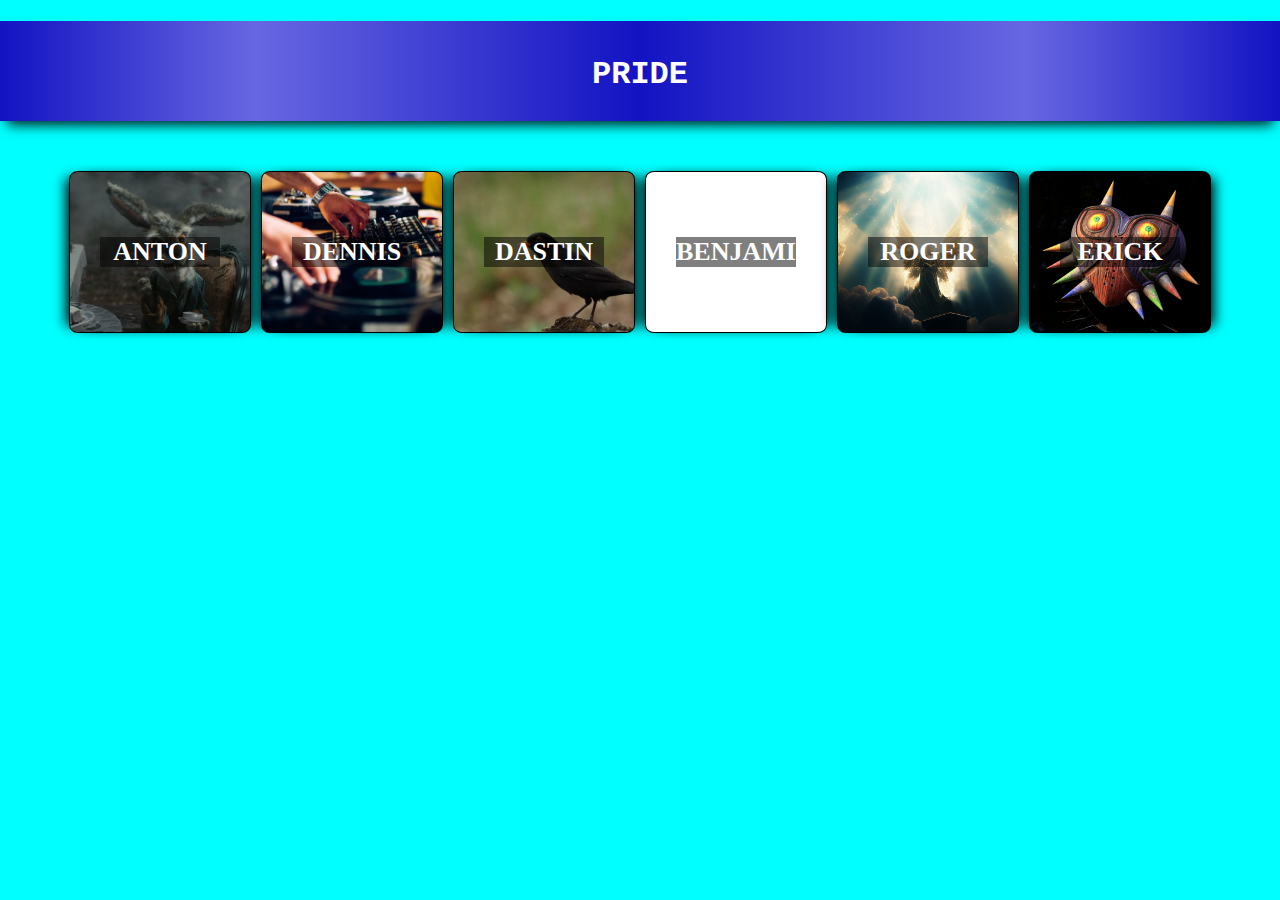
<file: index.html>
<!DOCTYPE html>
<!--[if lt IE 7]>      <html class="no-js lt-ie9 lt-ie8 lt-ie7"> <![endif]-->
<!--[if IE 7]>         <html class="no-js lt-ie9 lt-ie8"> <![endif]-->
<!--[if IE 8]>         <html class="no-js lt-ie9"> <![endif]-->
<!--[if gt IE 8]>      <html class="no-js"> <!--<![endif]-->
<html lang="en">
    <head>
        <meta charset="utf-8">
        <meta http-equiv="X-UA-Compatible" content="IE=edge">
        <title>Pride</title>
        <meta name="description" content="">
        <meta name="viewport" content="width=device-width, initial-scale=1">
        <link rel="stylesheet" href="styles/styles.css">
    </head>
    <body>
        <header>
            <h1>Pride</h1>
        </header>
        <main>
            <ul>
                <li id="anton"><a href="anton.html">Anton</a></li>
                <li id="dennis"><a href="dennis.html">Dennis</a></li>
                <li id="dastin"><a href="dastin.html">Dastin</a></li>
                <li id="benjamin"><a href="benjamin.html">Benjamin</a></li>
                <li id="roger"><a href="roghtml.html">Roger</a></li>
                <li id="erick"><a href="erick.html">Erick</a></li>
            </ul>
        </main>
    </body>
</html>
</file>
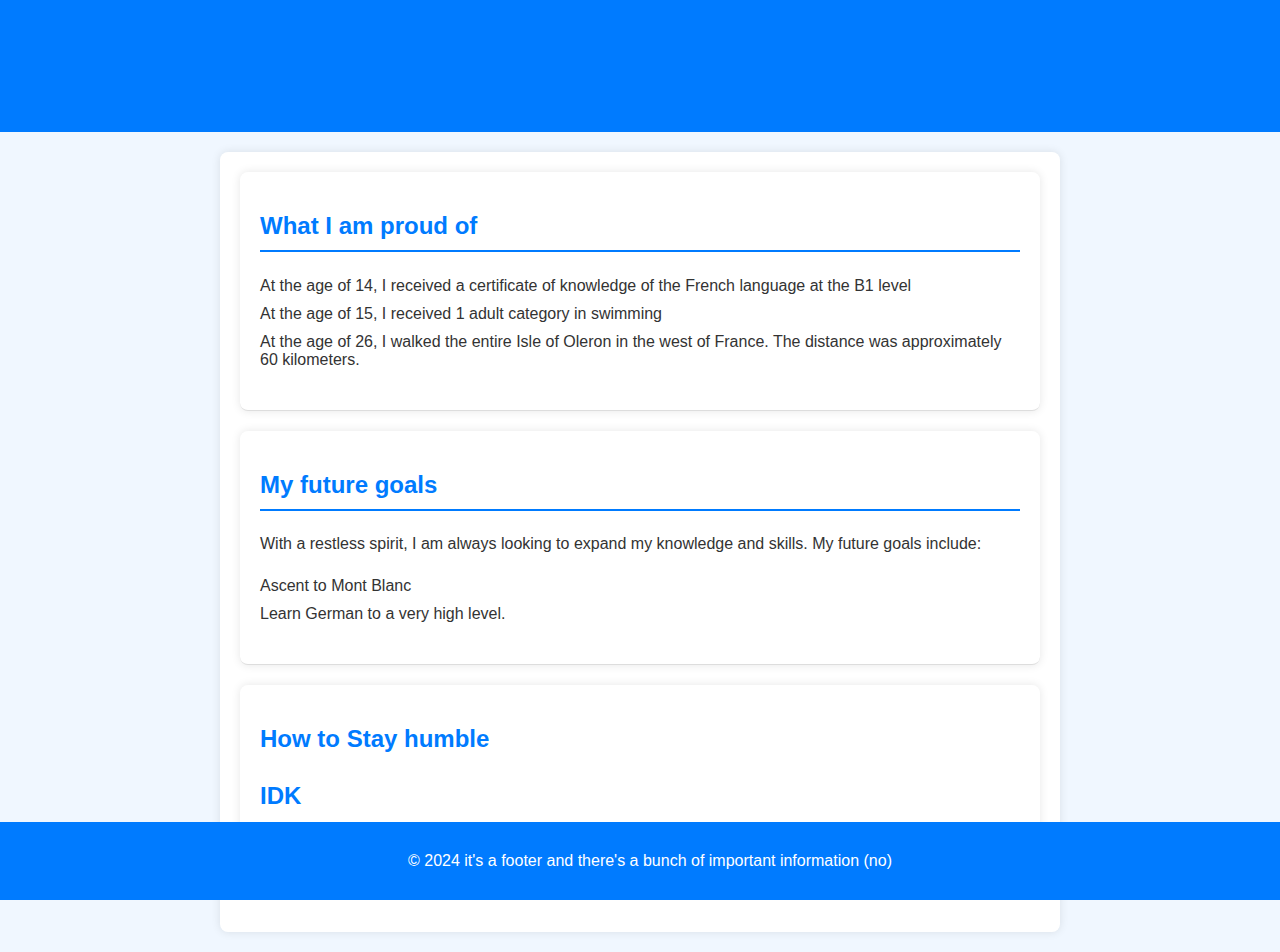
<file: anton.html>
<!DOCTYPE html>
<html lang="en">
<head>
    <meta charset="UTF-8">
    <meta name="viewport" content="width=device-width, initial-scale=1.0">
    <title>What I am proud of</title>
    <style>
        body {
            font-family: Arial, sans-serif;
            margin: 0;
            padding: 0;
            background-color: #f0f7ff; /* Білий-синій відтінок */
            color: #333;
        }

        header {
            background-color: #007bff; /* Синій колір */
            color: #fff;
            padding: 20px;
            text-align: center;
        }

        main {
            max-width: 800px;
            margin: 20px auto;
            padding: 20px;
            background-color: #fff;
            border-radius: 8px;
            box-shadow: 0 0 10px rgba(0, 0, 0, 0.1);
        }

        h1, h2 {
            color: #007bff; /* Синій колір */
            border-bottom: 2px solid #007bff; /* Синя лінія */
            padding-bottom: 10px;
        }

        p {
            line-height: 1.6;
        }

        footer {
            text-align: center;
            padding: 10px;
            background-color: #007bff; /* Синій колір */
            color: #fff;
            position: fixed;
            bottom: 0;
            width: 100%;
        }

        section {
            margin-bottom: 20px;
            padding-bottom: 20px;
            border-bottom: 1px solid #ddd;
            background-color: #fff; /* Білий колір */
            border-radius: 8px;
            box-shadow: 0 0 10px rgba(0, 0, 0, 0.1);
            padding: 20px;
        }

        ul {
            list-style-type: none;
            padding: 0;
        }

        li {
            padding: 5px 0;
        }
    </style>
</head>
<body>

<header>
    <h1>What I am proud of</h1>
</header>

<main>
    <section id="achievements">
        <h2>What I am proud of</h2>
        <ul>
            <li>At the age of 14, I received a certificate of knowledge of the French language at the B1 level</li>
            <li>At the age of 15, I received 1 adult category in swimming</li>
            <li>At the age of 26, I walked the entire Isle of Oleron in the west of France. The distance was approximately 60 kilometers.</li>
        </ul>
    </section>

    <section id="future-goals">
        <h2>My future goals</h2>
        <p>With a restless spirit, I am always looking to expand my knowledge and skills. My future goals include:</p>
        <ul>
            <li>Ascent to Mont Blanc</li>
            <li>Learn German to a very high level.</li>
        </ul>
    </section>

    <section id="How to Stay humble">
        <h2>How to Stay humble
         <ul>
            <li>IDK</li>
        </ul>
    </section>
</main>

<footer>
    <p>© 2024 it's a footer and there's a bunch of important information (no)</p>
</footer>

</body>
</html>
</file>
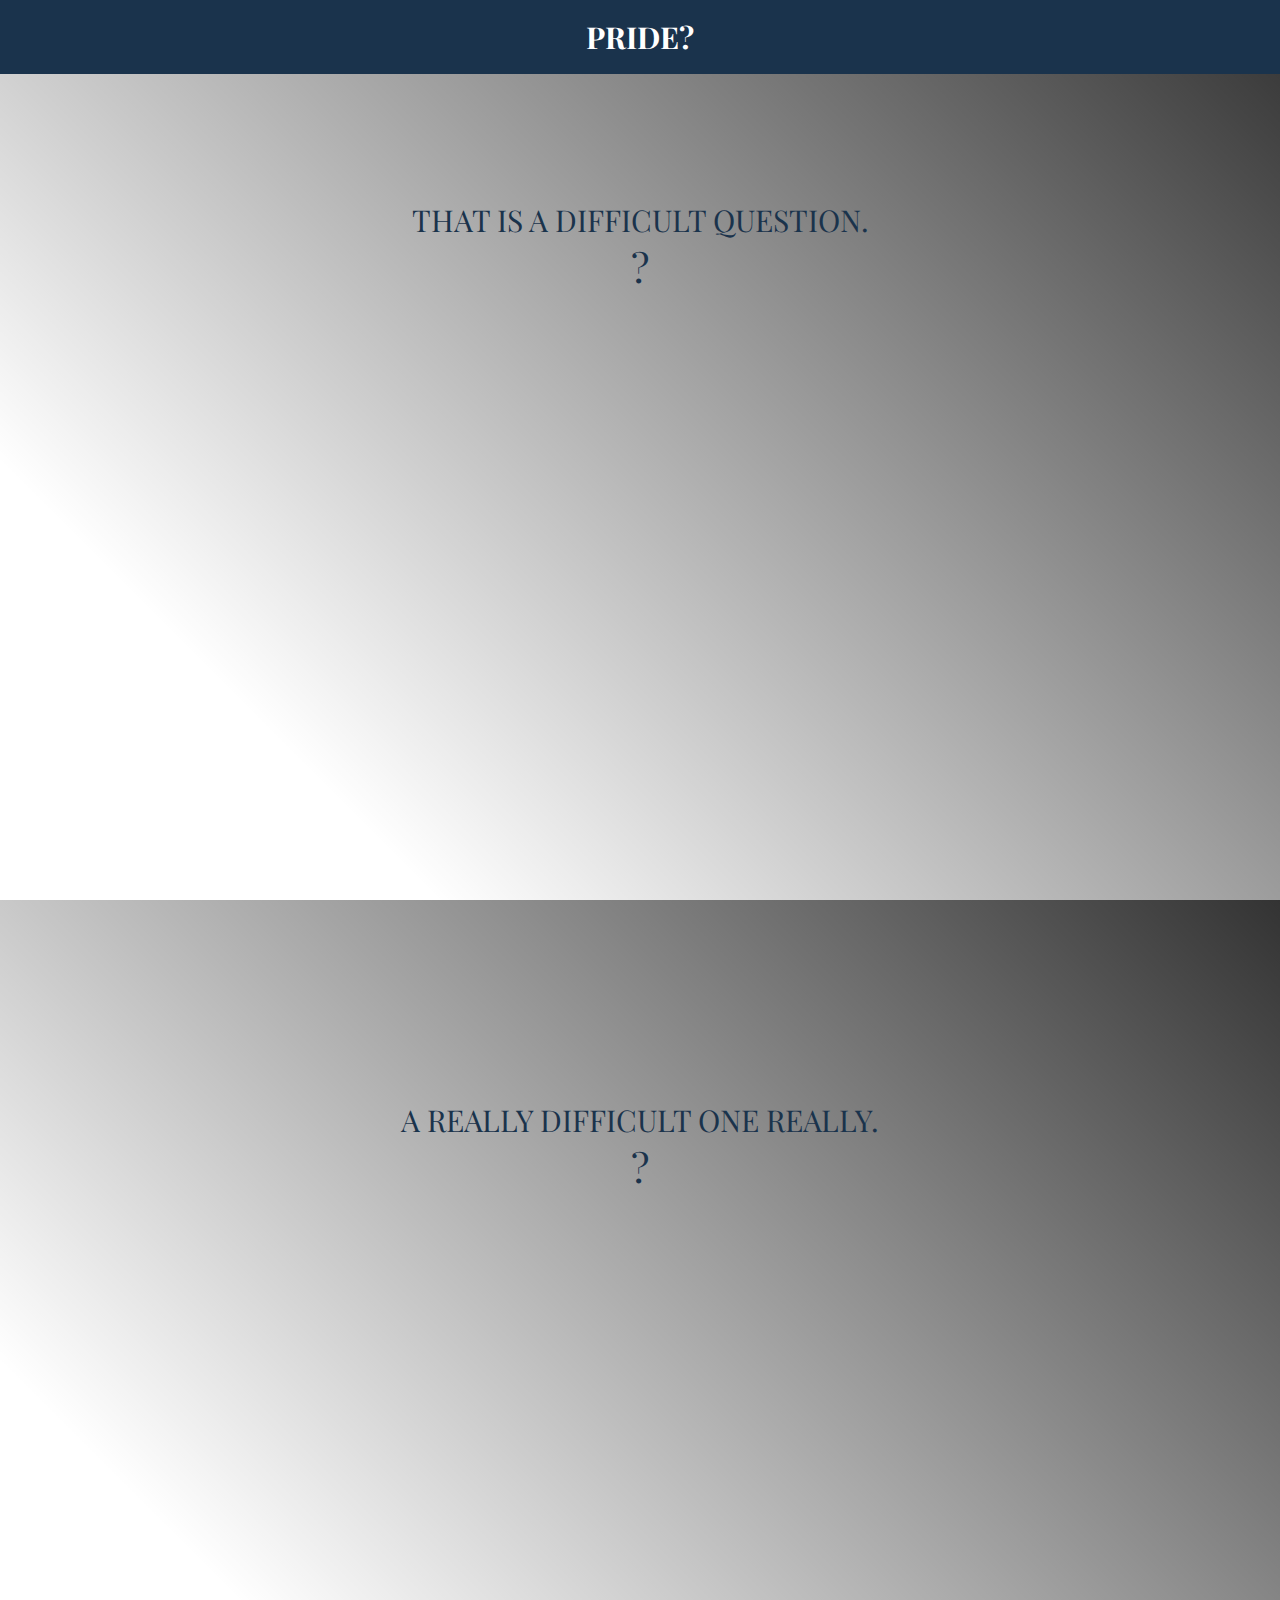
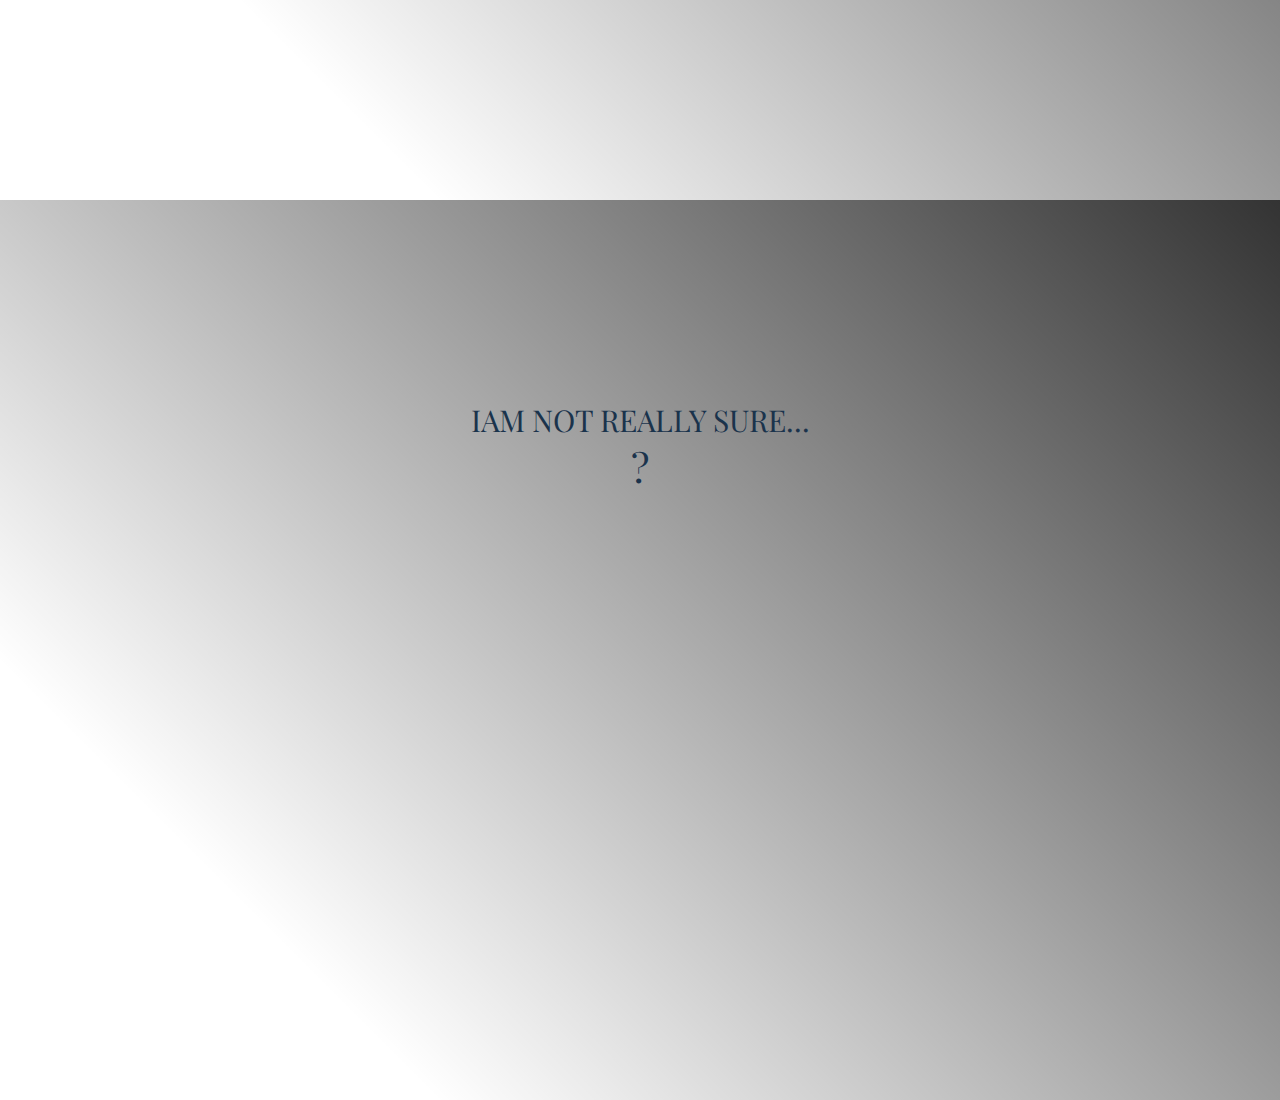
<file: benjamin.html>
<!DOCTYPE html>
<html lang="en">
    <head>
        <meta name="viewport" content="width=device-width, initial-scale= 1.0">
        <meta charset=" UTF-8">
        <link rel="stylesheet" href="/styles/benjamin.css">
        <link rel="preconnect" href="https://fonts.googleapis.com">
        <link rel="preconnect" href="https://fonts.gstatic.com" crossorigin>
        <link rel="stylesheet" href="https://fonts.googleapis.com/css2?family=Barlow:wght@500;700&family=Playfair+Display:wght@500;700;900&display=swap">
        <title>Pride</title>
    </head>
    <body>
        <main>
            <header id="navbar">
                <h1>Pride?</h1>
            </header>
            <section>
                <p class="text">That is a difficult Question.</p>
                <ul>
                    <li><a href="#question">?</a></li>
                </ul>
            </section>
            
            <section id="question">
                <p class="text">A really difficult one Really.</p>
                <ul>
                    <li><a href="#really">?</a></li>
                </ul>            
            </section>
            <section id="really">
                <p class="text">Iam not really sure...</p>
                <ul>
                    <li><a href="#really">?</a></li>
                </ul>            
            </section>
        </main>
    </body>
</html>
</file>
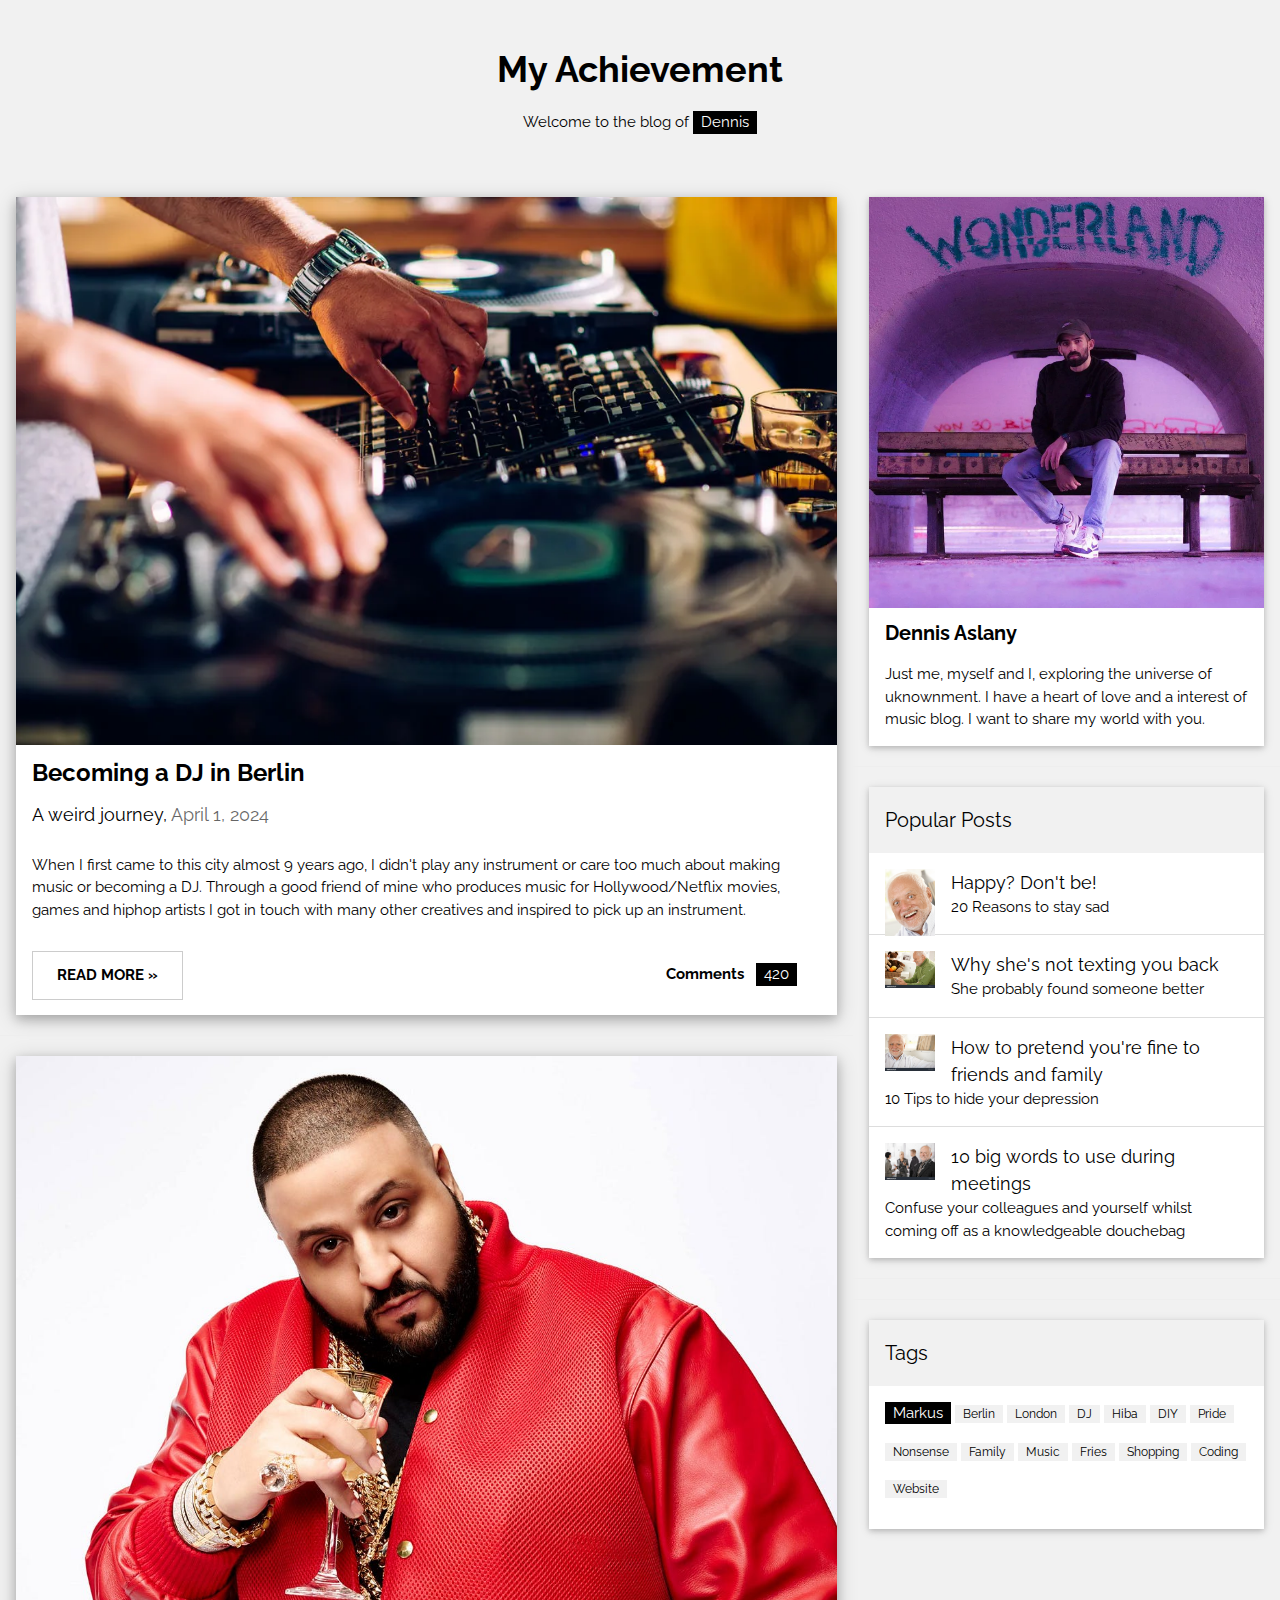
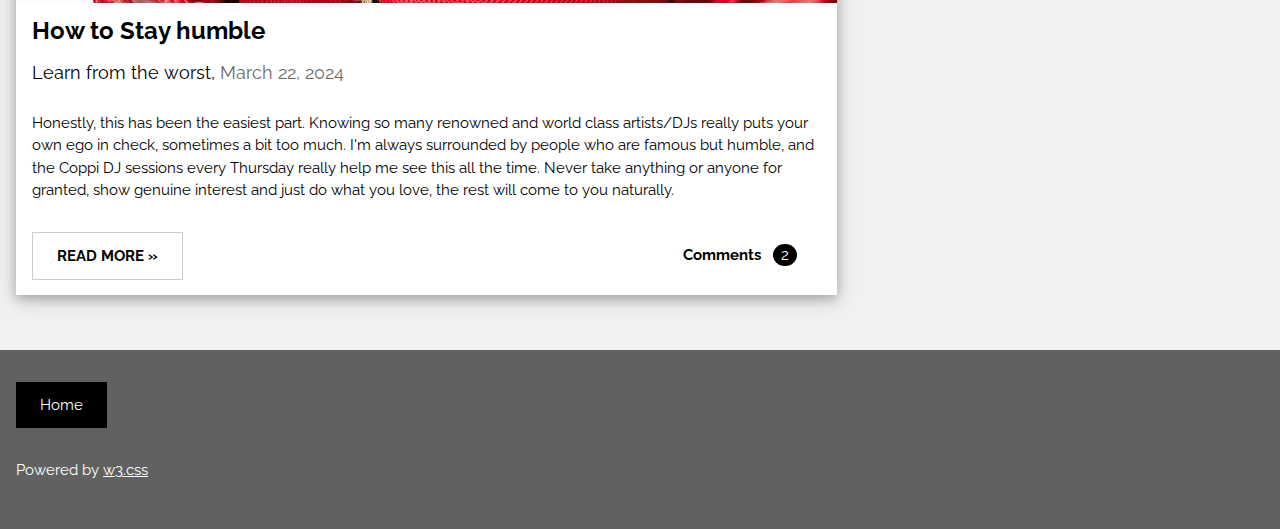
<file: dennis.html>
<!DOCTYPE html>
<html>
<head>
<title>Netflix</title>
<link rel="icon" href="images/Netflix_icon.svg.png">
<meta charset="UTF-8">
<meta name="viewport" content="width=device-width, initial-scale=1">
<link rel="stylesheet" href="https://www.w3schools.com/w3css/4/w3.css">
<link rel="stylesheet" href="https://fonts.googleapis.com/css?family=Raleway">
<style>
body,h1,h2,h3,h4,h5 {font-family: "Raleway", sans-serif}

/* Enlarge "Read More" button on hover */
.w3-button:hover {
  transform: scale(1.1);
}
</style>
</head>
<body class="w3-light-grey">

<!-- w3-content defines a container for fixed size centered content, 
and is wrapped around the whole page content, except for the footer in this example -->
<div class="w3-content" style="max-width:1400px">

<!-- Header -->
<header class="w3-container w3-center w3-padding-32"> 
  <h1><b>My Achievement</b></h1>
  <p>Welcome to the blog of <span class="w3-tag">Dennis</span></p>
</header>

<!-- Grid -->
<div class="w3-row">

<!-- Blog entries -->
<div class="w3-col l8 s12">
  <!-- Blog entry -->
  <div class="w3-card-4 w3-margin w3-white">
    <img src="images/shutterstock_200289062-1.webp" alt="Turntables overhead" style="width:100%">
    <div class="w3-container">
      <h3><b>Becoming a DJ in Berlin</b></h3>
      <h5>A weird journey, <span class="w3-opacity">April 1, 2024</span></h5>
    </div>
    <div class="w3-container">
      <p>When I first came to this city almost 9 years ago, I didn't play any instrument or care too much about making music or becoming a DJ.
         Through a good friend of mine who produces music for Hollywood/Netflix movies, games and hiphop artists I got in touch with many other creatives and inspired to pick up an instrument.</p>
      <div class="w3-row">
        <div class="w3-col m8 s12">
            <p><a href="dennis2.html" class="w3-button w3-padding-large w3-white w3-border" target="_self"><b>READ MORE »</b></a></p>
        </div>
        <div class="w3-col m4 w3-hide-small">
          <p><span class="w3-padding-large w3-right"><b>Comments  </b> <span class="w3-tag">420</span></span></p>
        </div>
      </div>
    </div>
  </div>
  <hr>

  <!-- Blog entry -->
  <div class="w3-card-4 w3-margin w3-white">
  <img src="images/khaled.jpg" alt="DJ Khaled" style="width:100%">
    <div class="w3-container">
      <h3><b>How to Stay humble</b></h3>
      <h5>Learn from the worst, <span class="w3-opacity">March 22, 2024</span></h5>
    </div>

    <div class="w3-container">
      <p>Honestly, this has been the easiest part. Knowing so many renowned and world class artists/DJs really puts your own ego in check, sometimes a bit too much.
         I'm always surrounded by people who are famous but humble, and the Coppi DJ sessions every Thursday really help me see this all the time. Never take anything or anyone for granted, show genuine interest and just do what you love, the rest will come to you naturally.</p>
      <div class="w3-row">
        <div class="w3-col m8 s12">
          <p><a href="dennis3.html" class="w3-button w3-padding-large w3-white w3-border" target="_self"><b>READ MORE »</b></a></p>
        </div>
        <div class="w3-col m4 w3-hide-small">
          <p><span class="w3-padding-large w3-right"><b>Comments  </b> <span class="w3-badge">2</span></span></p>
        </div>
      </div>
    </div>
  </div>
<!-- END BLOG ENTRIES -->
</div>

<!-- Introduction menu -->
<div class="w3-col l4">
  <!-- About Card -->
  <div class="w3-card w3-margin w3-margin-top">
  <img src="images/Denniscropped.webp" style="width:100%">
    <div class="w3-container w3-white">
      <h4><b>Dennis Aslany</b></h4>
      <p>Just me, myself and I, exploring the universe of uknownment. I have a heart of love and a interest of music blog. I want to share my world with you.</p>
    </div>
  </div><hr>
  
  <!-- Posts -->
  <div class="w3-card w3-margin">
    <div class="w3-container w3-padding">
        <h4>Popular Posts</h4>
    </div>
    <ul id="post-list" class="w3-ul w3-hoverable w3-white">
        <li class="w3-padding-16">
            <img src="images/Imfine.jpg" alt="Image" class="w3-left w3-margin-right" style="width:50px">
            <span class="w3-large">How to pretend you're fine to friends and family</span><br>
            <span>10 Tips to hide your depression</span>
        </li>
        <li class="w3-padding-16">
            <img src="images/harold-book.jpg" alt="Image" class="w3-left w3-margin-right" style="width:50px">
            <span class="w3-large">Why she's not texting you back</span><br>
            <span>She probably found someone better</span>
        </li> 
        <li class="w3-padding-16">
            <img src="images/business-harold.jpg" alt="Image" class="w3-left w3-margin-right" style="width:50px">
            <span class="w3-large">10 big words to use during meetings</span><br>
            <span>Confuse your colleagues and yourself whilst coming off as a knowledgeable douchebag</span>
        </li>   
        <li class="w3-padding-16 w3-hide-medium w3-hide-small">
            <img src="images/Meet-Harold - Imgur.jpg" alt="Image" class="w3-left w3-margin-right" style="width:50px">
            <span class="w3-large">Happy? Don't be!</span><br>
            <span>20 Reasons to stay sad</span>
        </li>  
    </ul>
</div>
<hr>

<script>
    // Get the post list element
    const postList = document.getElementById('post-list');
    
    // Get the list items
    const listItems = Array.from(postList.getElementsByTagName('li'));
    
    // Randomly shuffle the list items
    listItems.sort(() => Math.random() - 0.5);
    
    // Clear the existing list
    postList.innerHTML = '';
    
    // Append the shuffled list items back to the post list
    listItems.forEach(item => {
        postList.appendChild(item);
    });
</script>
  <hr> 
 
  <!-- Labels / tags -->
  <div class="w3-card w3-margin">
    <div class="w3-container w3-padding">
      <h4>Tags</h4>
    </div>
    <div class="w3-container w3-white">
    <p><span class="w3-tag w3-black w3-margin-bottom">Markus</span> <span class="w3-tag w3-light-grey w3-small w3-margin-bottom">Berlin</span> <span class="w3-tag w3-light-grey w3-small w3-margin-bottom">London</span>
      <span class="w3-tag w3-light-grey w3-small w3-margin-bottom">DJ</span> <span class="w3-tag w3-light-grey w3-small w3-margin-bottom">Hiba</span> <span class="w3-tag w3-light-grey w3-small w3-margin-bottom">DIY</span>
      <span class="w3-tag w3-light-grey w3-small w3-margin-bottom">Pride</span> <span class="w3-tag w3-light-grey w3-small w3-margin-bottom">Nonsense</span> <span class="w3-tag w3-light-grey w3-small w3-margin-bottom">Family</span>
      <span class="w3-tag w3-light-grey w3-small w3-margin-bottom">Music</span> <span class="w3-tag w3-light-grey w3-small w3-margin-bottom">Fries</span> <span class="w3-tag w3-light-grey w3-small w3-margin-bottom">Shopping</span>
      <span class="w3-tag w3-light-grey w3-small w3-margin-bottom">Coding</span> <span class="w3-tag w3-light-grey w3-small w3-margin-bottom">Website</span>
    </p>
    </div>
  </div>
  
<!-- END Introduction Menu -->
</div>

<!-- END GRID -->
</div><br>

<!-- END w3-content -->
</div>

<!-- Footer -->
<footer class="w3-container w3-dark-grey w3-padding-32 w3-margin-top">
  <a href="index.html" class="w3-button w3-black w3-padding-large w3-margin-bottom" target="_self">Home</a>
  <p>Powered by <a href="https://www.w3schools.com/w3css/default.asp" target="_blank">w3.css</a></p>
</footer>

</body>
</html>
</file>
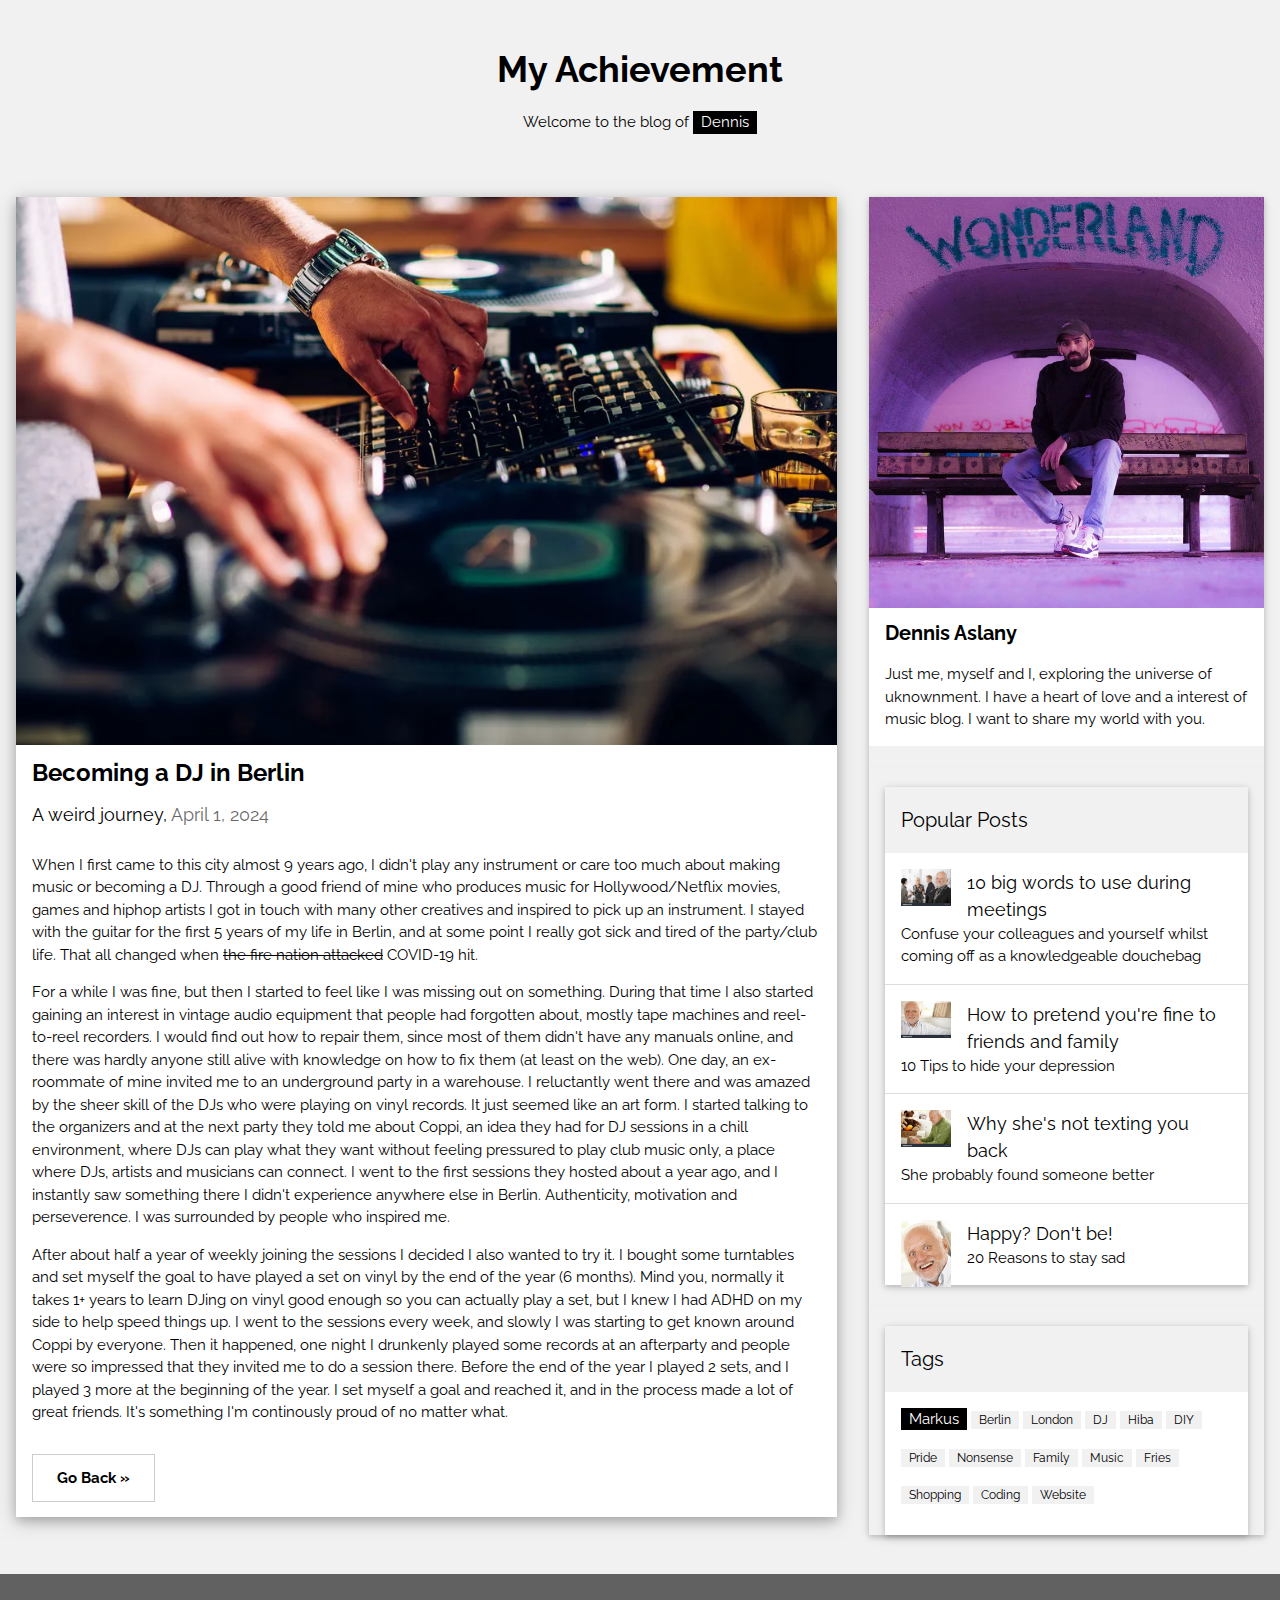
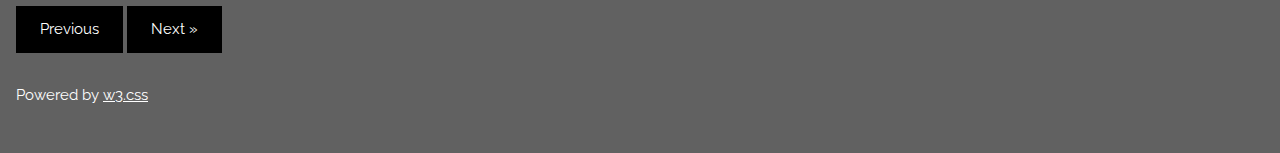
<file: dennis2.html>
<!DOCTYPE html>
<html>
<head>
<title>Netflix</title>
<link rel="icon" href="images/Netflix_icon.svg.png">
<meta charset="UTF-8">
<meta name="viewport" content="width=device-width, initial-scale=1">
<link rel="stylesheet" href="https://www.w3schools.com/w3css/4/w3.css">
<link rel="stylesheet" href="https://fonts.googleapis.com/css?family=Raleway">
<style>
body,h1,h2,h3,h4,h5 {font-family: "Raleway", sans-serif}
</style>
</head>
<body class="w3-light-grey">

<!-- w3-content defines a container for fixed size centered content, 
and is wrapped around the whole page content, except for the footer in this example -->
<div class="w3-content" style="max-width:1400px">

<!-- Header -->
<header class="w3-container w3-center w3-padding-32"> 
  <h1><b>My Achievement</b></h1>
  <p>Welcome to the blog of <span class="w3-tag">Dennis</span></p>
</header>

<!-- Grid -->
<div class="w3-row">

<!-- Blog entries -->
<div class="w3-col l8 s12">
  <!-- Blog entry -->
  <div class="w3-card-4 w3-margin w3-white">
    <img src="images/shutterstock_200289062-1.webp" alt="Turntables overhead" style="width:100%">
    <div class="w3-container">
      <h3><b>Becoming a DJ in Berlin</b></h3>
      <h5>A weird journey, <span class="w3-opacity">April 1, 2024</span></h5>
    </div>
    <div class="w3-container">
      <p>When I first came to this city almost 9 years ago, I didn't play any instrument or care too much about making music or becoming a DJ.
         Through a good friend of mine who produces music for Hollywood/Netflix movies, games and hiphop artists I got in touch with many other creatives and inspired to pick up an instrument. 
        I stayed with the guitar for the first 5 years of my life in Berlin, and at some point I really got sick and tired of the party/club life. That all changed when <del> the fire nation attacked</del> COVID-19 hit.
     </p><p>For a while I was fine, but then I started to feel like I was missing out on something. During that time I also started gaining an interest in vintage audio equipment that people had forgotten about, mostly tape machines and reel-to-reel recorders.
     I would find out how to repair them, since most of them didn't have any manuals online, and there was hardly anyone still alive with knowledge on how to fix them (at least on the web). 
    One day, an ex-roommate of mine invited me to an underground party in a warehouse. I reluctantly went there and was amazed by the sheer skill of the DJs who were playing on vinyl records. It just seemed like an art form. 
I started talking to the organizers and at the next party they told me about Coppi, an idea they had for DJ sessions in a chill environment, where DJs can play what they want without feeling pressured to play club music only, a place where DJs, artists and musicians can connect.
I went to the first sessions they hosted about a year ago, and I instantly saw something there I didn't experience anywhere else in Berlin. Authenticity, motivation and perseverence. I was surrounded by people who inspired me. 
</p><p>After about half a year of weekly joining the sessions I decided I also wanted to try it. I bought some turntables and set myself the goal to have played a set on vinyl by the end of the year (6 months).
 Mind you, normally it takes 1+ years to learn DJing on vinyl good enough so you can actually play a set, but I knew I had ADHD on my side to help speed things up.
I went to the sessions every week, and slowly I was starting to get known around Coppi by everyone. Then it happened, one night I drunkenly played some records at an afterparty and people were so impressed that they invited me to do a session there.
Before the end of the year I played 2 sets, and I played 3 more at the beginning of the year. I set myself a goal and reached it, and in the process made a lot of great friends. It's something I'm continously proud of no matter what.    </p>
      <div class="w3-row">
        <div class="w3-col m8 s12">
            <p><a href="dennis.html" class="w3-button w3-padding-large w3-white w3-border" target="_self"><b>Go Back »</b></a></p>
        </div>
      </div>
    </div>
  </div>
  <hr>
<!-- END BLOG ENTRIES -->
</div>

<!-- Introduction menu -->
<div class="w3-col l4">
  <!-- About Card -->
  <div class="w3-card w3-margin w3-margin-top">
  <img src="images/Denniscropped.webp" style="width:100%">
    <div class="w3-container w3-white">
      <h4><b>Dennis Aslany</b></h4>
      <p>Just me, myself and I, exploring the universe of uknownment. I have a heart of love and a interest of music blog. I want to share my world with you.</p>
    </div><hr>
<!-- Posts -->
<div class="w3-card w3-margin">
    <div class="w3-container w3-padding">
        <h4>Popular Posts</h4>
    </div>
    <ul id="post-list" class="w3-ul w3-hoverable w3-white">
        <li class="w3-padding-16">
            <img src="images/Imfine.jpg" alt="Image" class="w3-left w3-margin-right" style="width:50px">
            <span class="w3-large">How to pretend you're fine to friends and family</span><br>
            <span>10 Tips to hide your depression</span>
        </li>
        <li class="w3-padding-16">
            <img src="images/harold-book.jpg" alt="Image" class="w3-left w3-margin-right" style="width:50px">
            <span class="w3-large">Why she's not texting you back</span><br>
            <span>She probably found someone better</span>
        </li> 
        <li class="w3-padding-16">
            <img src="images/business-harold.jpg" alt="Image" class="w3-left w3-margin-right" style="width:50px">
            <span class="w3-large">10 big words to use during meetings</span><br>
            <span>Confuse your colleagues and yourself whilst coming off as a knowledgeable douchebag</span>
        </li>   
        <li class="w3-padding-16 w3-hide-medium w3-hide-small">
            <img src="images/Meet-Harold - Imgur.jpg" alt="Image" class="w3-left w3-margin-right" style="width:50px">
            <span class="w3-large">Happy? Don't be!</span><br>
            <span>20 Reasons to stay sad</span>
        </li>  
    </ul>
</div>
<hr>

<script>
    // Get the post list element
    const postList = document.getElementById('post-list');
    
    // Get the list items
    const listItems = Array.from(postList.getElementsByTagName('li'));
    
    // Randomly shuffle the list items
    listItems.sort(() => Math.random() - 0.5);
    
    // Clear the existing list
    postList.innerHTML = '';
    
    // Append the shuffled list items back to the post list
    listItems.forEach(item => {
        postList.appendChild(item);
    });
</script>
 
  <!-- Labels / tags -->
  <div class="w3-card w3-margin">
    <div class="w3-container w3-padding">
      <h4>Tags</h4>
    </div>
    <div class="w3-container w3-white">
    <p><span class="w3-tag w3-black w3-margin-bottom">Markus</span> <span class="w3-tag w3-light-grey w3-small w3-margin-bottom">Berlin</span> <span class="w3-tag w3-light-grey w3-small w3-margin-bottom">London</span>
      <span class="w3-tag w3-light-grey w3-small w3-margin-bottom">DJ</span> <span class="w3-tag w3-light-grey w3-small w3-margin-bottom">Hiba</span> <span class="w3-tag w3-light-grey w3-small w3-margin-bottom">DIY</span>
      <span class="w3-tag w3-light-grey w3-small w3-margin-bottom">Pride</span> <span class="w3-tag w3-light-grey w3-small w3-margin-bottom">Nonsense</span> <span class="w3-tag w3-light-grey w3-small w3-margin-bottom">Family</span>
      <span class="w3-tag w3-light-grey w3-small w3-margin-bottom">Music</span> <span class="w3-tag w3-light-grey w3-small w3-margin-bottom">Fries</span> <span class="w3-tag w3-light-grey w3-small w3-margin-bottom">Shopping</span>
      <span class="w3-tag w3-light-grey w3-small w3-margin-bottom">Coding</span> <span class="w3-tag w3-light-grey w3-small w3-margin-bottom">Website</span>
    </p>
    </div>
  </div>
  
<!-- END Introduction Menu -->
</div>

<!-- END GRID -->
</div><br>

<!-- END w3-content -->
</div>

<!-- Footer -->
<footer class="w3-container w3-dark-grey w3-padding-32 w3-margin-top">
  <a href="dennis.html" class="w3-button w3-black w3-padding-large w3-margin-bottom" target="_self">Previous</a>
  <a href="dennis3.html" class="w3-button w3-black w3-padding-large w3-margin-bottom">Next »</a>
  <p>Powered by <a href="https://www.w3schools.com/w3css/default.asp" target="_blank">w3.css</a></p>
</footer>

</body>
</html>
</file>
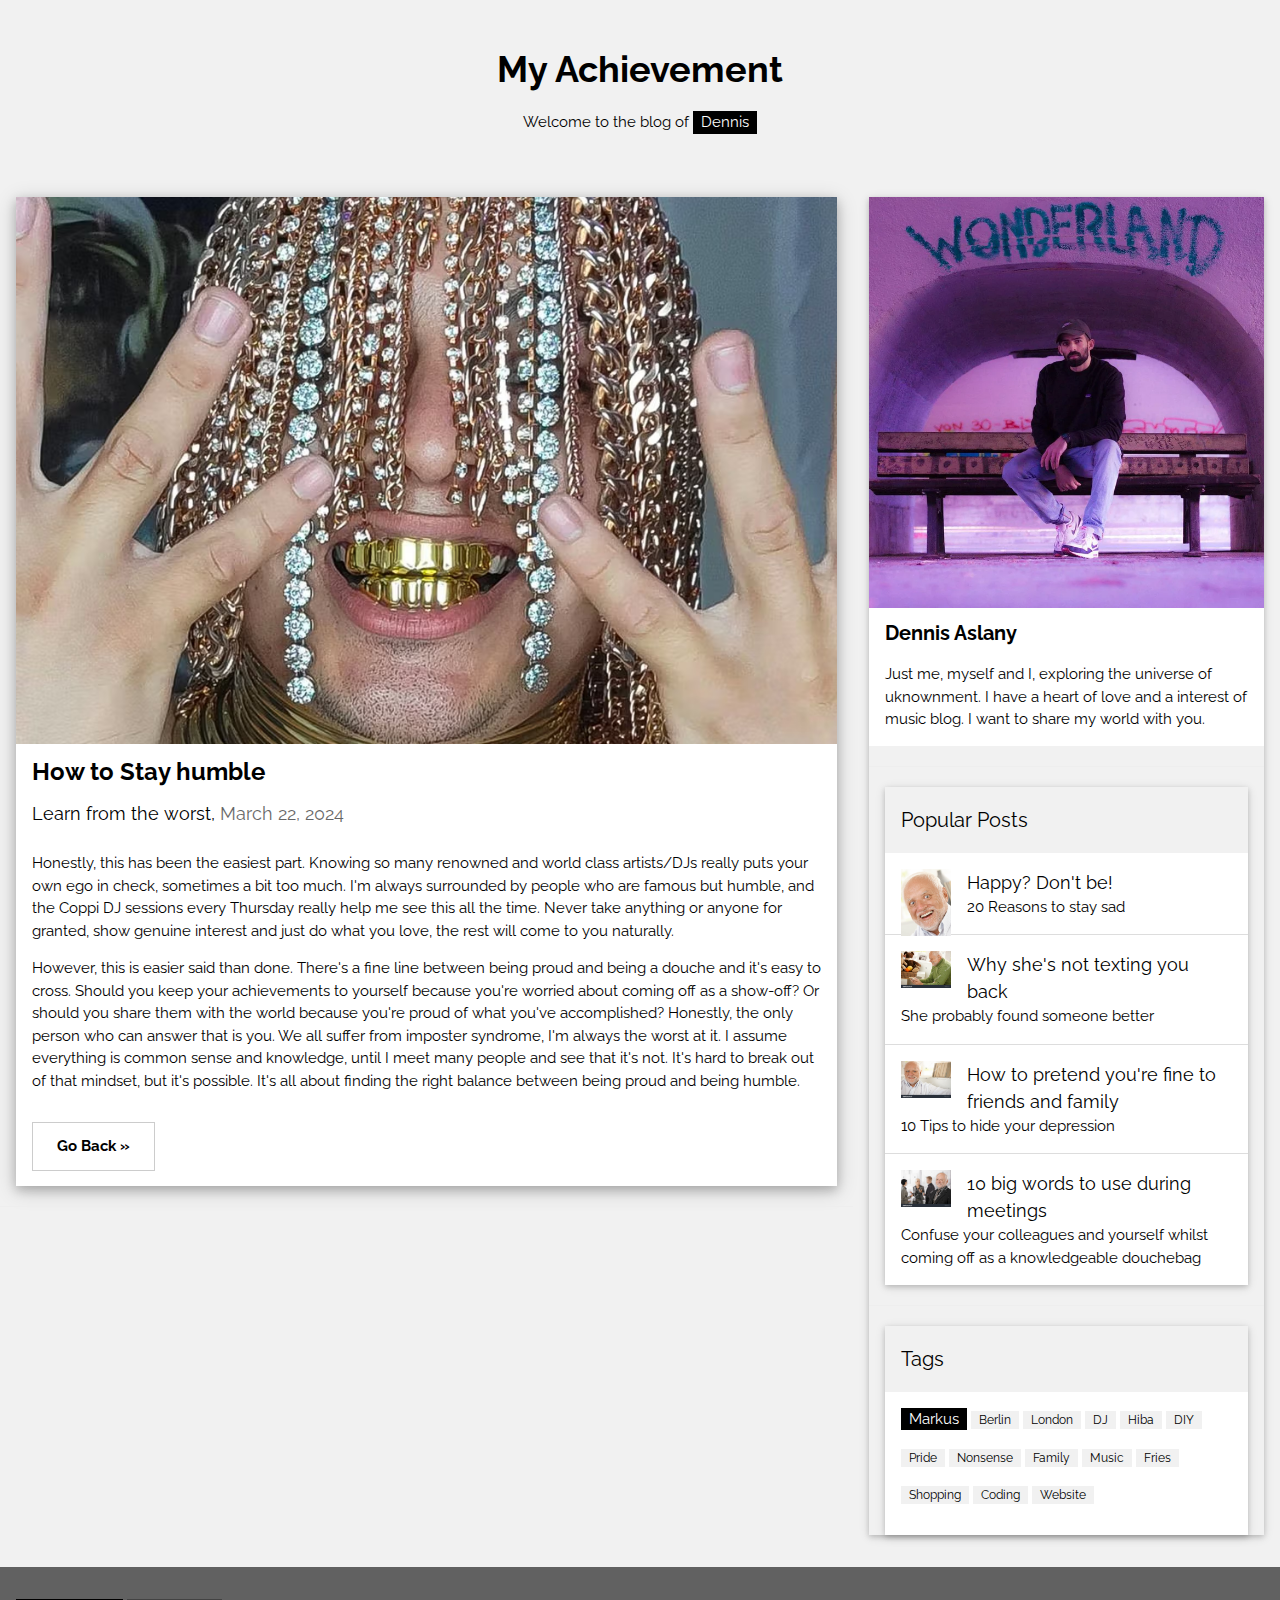
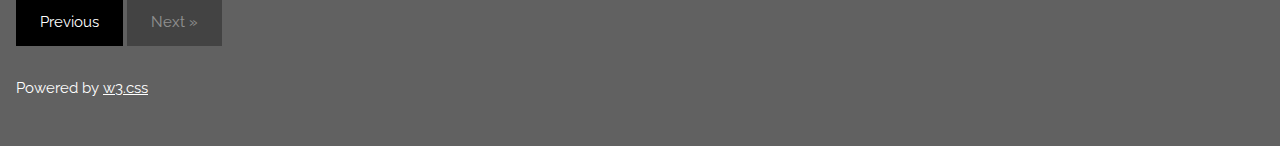
<file: dennis3.html>
<!DOCTYPE html>
<html>
<head>
<title>Netflix</title>
<link rel="icon" href="images/Netflix_icon.svg.png">
<meta charset="UTF-8">
<meta name="viewport" content="width=device-width, initial-scale=1">
<link rel="stylesheet" href="https://www.w3schools.com/w3css/4/w3.css">
<link rel="stylesheet" href="https://fonts.googleapis.com/css?family=Raleway">
<style>
body,h1,h2,h3,h4,h5 {font-family: "Raleway", sans-serif}
</style>
</head>
<body class="w3-light-grey">

<!-- w3-content defines a container for fixed size centered content, 
and is wrapped around the whole page content, except for the footer in this example -->
<div class="w3-content" style="max-width:1400px">

<!-- Header -->
<header class="w3-container w3-center w3-padding-32"> 
  <h1><b>My Achievement</b></h1>
  <p>Welcome to the blog of <span class="w3-tag">Dennis</span></p>
</header>

<!-- Grid -->
<div class="w3-row">

<!-- Blog entries -->
<div class="w3-col l8 s12">
  <!-- Blog entry -->
  <div class="w3-card-4 w3-margin w3-white">
    <img src="images/https___hypebeast.com_image_2021_09_rapper-dan-sur-surgically-implanted-chains-into-scalp-info-000.avif" alt="Turntables overhead" style="width:100%">
    <div class="w3-container">
        <h3><b>How to Stay humble</b></h3>
        <h5>Learn from the worst, <span class="w3-opacity">March 22, 2024</span></h5>
      </div>
    <div class="w3-container">
      <p>Honestly, this has been the easiest part. Knowing so many renowned and world class artists/DJs really puts your own ego in check, sometimes a bit too much.
        I'm always surrounded by people who are famous but humble, and the Coppi DJ sessions every Thursday really help me see this all the time.
         Never take anything or anyone for granted, show genuine interest and just do what you love, the rest will come to you naturally.</p>
         <p>However, this is easier said than done. There's a fine line between being proud and being a douche and it's easy to cross.
             Should you keep your achievements to yourself because you're worried about coming off as a show-off? Or should you share them with the world because you're proud of what you've accomplished? 
             Honestly, the only person who can answer that is you. We all suffer from imposter syndrome, I'm always the worst at it. I assume everything is common sense and knowledge, until I meet many people and see that it's not.
             It's hard to break out of that mindset, but it's possible. It's all about finding the right balance between being proud and being humble.
         </p>
      <div class="w3-row">
        <div class="w3-col m8 s12">
            <p><a href="dennis.html" class="w3-button w3-padding-large w3-white w3-border" target="_self"><b>Go Back »</b></a></p>
        </div>
      </div>
    </div>
  </div>
  <hr>
<!-- END BLOG ENTRIES -->
</div>

<!-- Introduction menu -->
<div class="w3-col l4">
  <!-- About Card -->
  <div class="w3-card w3-margin w3-margin-top">
  <img src="images/Denniscropped.webp" style="width:100%">
    <div class="w3-container w3-white">
      <h4><b>Dennis Aslany</b></h4>
      <p>Just me, myself and I, exploring the universe of uknownment. I have a heart of love and a interest of music blog. I want to share my world with you.</p>
    </div><hr>
<!-- Posts -->
<div class="w3-card w3-margin">
    <div class="w3-container w3-padding">
        <h4>Popular Posts</h4>
    </div>
    <ul id="post-list" class="w3-ul w3-hoverable w3-white">
        <li class="w3-padding-16">
            <img src="images/Imfine.jpg" alt="Image" class="w3-left w3-margin-right" style="width:50px">
            <span class="w3-large">How to pretend you're fine to friends and family</span><br>
            <span>10 Tips to hide your depression</span>
        </li>
        <li class="w3-padding-16">
            <img src="images/harold-book.jpg" alt="Image" class="w3-left w3-margin-right" style="width:50px">
            <span class="w3-large">Why she's not texting you back</span><br>
            <span>She probably found someone better</span>
        </li> 
        <li class="w3-padding-16">
            <img src="images/business-harold.jpg" alt="Image" class="w3-left w3-margin-right" style="width:50px">
            <span class="w3-large">10 big words to use during meetings</span><br>
            <span>Confuse your colleagues and yourself whilst coming off as a knowledgeable douchebag</span>
        </li>   
        <li class="w3-padding-16 w3-hide-medium w3-hide-small">
            <img src="images/Meet-Harold - Imgur.jpg" alt="Image" class="w3-left w3-margin-right" style="width:50px">
            <span class="w3-large">Happy? Don't be!</span><br>
            <span>20 Reasons to stay sad</span>
        </li>  
    </ul>
</div>
<hr>

<script>
    // Get the post list element
    const postList = document.getElementById('post-list');
    
    // Get the list items
    const listItems = Array.from(postList.getElementsByTagName('li'));
    
    // Randomly shuffle the list items
    listItems.sort(() => Math.random() - 0.5);
    
    // Clear the existing list
    postList.innerHTML = '';
    
    // Append the shuffled list items back to the post list
    listItems.forEach(item => {
        postList.appendChild(item);
    });
</script>
 
  <!-- Labels / tags -->
  <div class="w3-card w3-margin">
    <div class="w3-container w3-padding">
      <h4>Tags</h4>
    </div>
    <div class="w3-container w3-white">
    <p><span class="w3-tag w3-black w3-margin-bottom">Markus</span> <span class="w3-tag w3-light-grey w3-small w3-margin-bottom">Berlin</span> <span class="w3-tag w3-light-grey w3-small w3-margin-bottom">London</span>
      <span class="w3-tag w3-light-grey w3-small w3-margin-bottom">DJ</span> <span class="w3-tag w3-light-grey w3-small w3-margin-bottom">Hiba</span> <span class="w3-tag w3-light-grey w3-small w3-margin-bottom">DIY</span>
      <span class="w3-tag w3-light-grey w3-small w3-margin-bottom">Pride</span> <span class="w3-tag w3-light-grey w3-small w3-margin-bottom">Nonsense</span> <span class="w3-tag w3-light-grey w3-small w3-margin-bottom">Family</span>
      <span class="w3-tag w3-light-grey w3-small w3-margin-bottom">Music</span> <span class="w3-tag w3-light-grey w3-small w3-margin-bottom">Fries</span> <span class="w3-tag w3-light-grey w3-small w3-margin-bottom">Shopping</span>
      <span class="w3-tag w3-light-grey w3-small w3-margin-bottom">Coding</span> <span class="w3-tag w3-light-grey w3-small w3-margin-bottom">Website</span>
    </p>
    </div>
  </div>
  
<!-- END Introduction Menu -->
</div>

<!-- END GRID -->
</div><br>

<!-- END w3-content -->
</div>

<!-- Footer -->
<footer class="w3-container w3-dark-grey w3-padding-32 w3-margin-top">
  <a href="dennis.html" class="w3-button w3-black w3-padding-large w3-margin-bottom" target="_self">Previous</a>
  <a class="w3-button w3-black w3-disabled w3-padding-large w3-margin-bottom">Next »</a>
  <p>Powered by <a href="https://www.w3schools.com/w3css/default.asp" target="_blank">w3.css</a></p>
</footer>

</body>
</html>
</file>
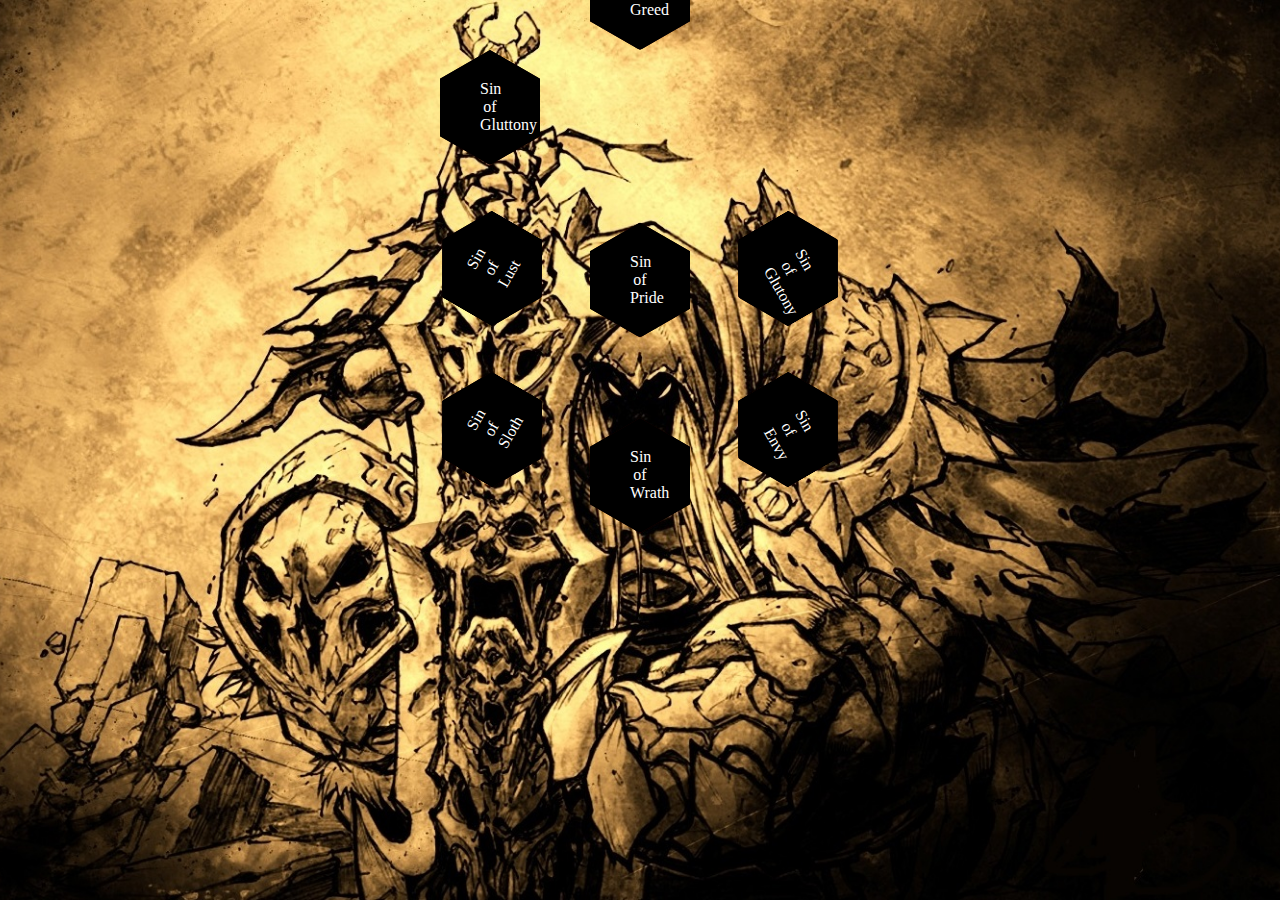
<file: roghtml.html>
<!DOCTYPE html>
<html lang="en">
<head>
    <meta charset="UTF-8">
    <meta name="viewport" content="width=device-width, initial-scale=1.0">
    <title>Hexagonal Layout</title>
    <link rel="stylesheet" href="styles/pride2.css">
</head>
<body>
    
    <div class="hexagon-container">
        <div class="hexagon main-hexagon">
            <div class="glow-button">
            <a href="rpride.html" class="button">Sin of Pride</a></div>
        </div>
        <div class="hexagon" >
            <div class="glow-button">
            <a href="#" class="button">Sin of Greed</a></div>
        </div>
        <div class="hexagon">
            <div class="glow-button">
            <a href="#" class="button">Sin of Glutony</a></div>
        </div>
        <div class="hexagon">
            <div class="glow-button">
            <a href="#" class="button">Sin of Lust</a></div>
        </div>
        <div class="hexagon">
            <div class="glow-button">
            <a href="#" class="button">Sin of Sloth</a></div>
        </div>
        <div class="hexagon">
            <div class="glow-button">
            <a href="#" class="button">Sin of Envy</a></div>
        </div>
        <div class="hexagon">
            <div class="glow-button">
            <a href="#" class="button">Sin of Wrath</a></div>
        </div>
        
        <div class="hexagon">
            <div class="glow-button">
            <a href="#" class="button">Sin of Gluttony</a>
        </div>
        </div>
    </div>
    
</body>
</html>
</file>
<file: styles/styles.css>
body{
    box-sizing: border-box;
    padding: 0;
    margin: 0;
    background-color: aqua;
}
header{
    width: 100%;
    height: 100px;
    background: linear-gradient(
        90deg,
        rgb(19, 19, 195) 0%,
        rgb(103, 103, 226) 20%,
        rgb(19, 19, 195) 50%,
        rgb(103, 103, 226) 80%,
        rgb(19, 19, 195) 100%
    );
    -webkit-box-shadow: 0px 10px 13px -7px #000000, 13px 5px 15px 5px rgba(0,0,0,0); 
    box-shadow: 0px 10px 13px -7px #000000, 13px 5px 15px 5px rgba(0,0,0,0);
}
header h1{
    color: white;
    font-family: 'Sans-serif', Courier, sans-serif;
    text-transform: uppercase;
    text-align: center;
}
h1{
    padding-top: 35px;
}
ul{
    display: flex;
    flex-wrap: nowrap;
    flex-direction: row;
    justify-content: space-evenly;
    width: 90%;
    position: relative;
    padding: 0;
    margin: 50px auto;

}
li{
    margin: 0 5px;
    list-style: none;
    border: black 1px solid;
    border-radius: 5%;
    padding: 30px;
    width: 16%;
    min-width: 100px;
    height: 100px;
    display: flex;
    justify-content: center;
    align-items: center;
    background-position: center center;
    box-shadow: -10px 0px 13px -7px #000000, 10px 0px 13px -7px #000000, 5px 5px 15px 5px rgba(0,0,0,0);
}
li:hover{
    box-shadow: 5px 5px 5px 0px #000000, inset 4px 4px 15px 0px #000000, 13px 5px 15px 5px rgba(0,0,0,0);
}

a{
    display: block;
    text-decoration: none;
    color: white;
    font-weight: 600;
    font-size: 26px;
    text-transform: uppercase;
    text-align: center;
    width: 100%;
    background-color: rgba(0, 0, 0, 0.5);
    margin: auto 0px;
}
#dennis{
    background-image: url(../images/shutterstock_200289062-1.webp);
    background-size: cover;
}
#dastin{
    background-image: url(../images/Blackbird_on_the_toilet.jpeg);
    background-size: cover;
}
#roger{
    background-image: url(../images/divine.jpg);
    background-size: cover;
}
#erick{
    background-image: url(../images/3.jpg);
    background-size: cover;
}
#anton{
    background-image: url(../1644298123_1-abrakadabra-fun-p-martovskii-zayats-4.jpg);
    background-size: cover;
}
#benjamin{
    background-color: white;
    background-size: cover;
}

@media screen and (max-width: 1200px){
    ul{
        display: flex;
        flex-wrap: wrap;
        flex-direction: row;
        justify-content: space-evenly;
        width: 90%;
        position: relative;
        padding: 0;
        margin: 50px auto;
    }
    li{
        margin: 10px 5px;
        list-style: none;
        border: black 1px solid;
        border-radius: 5%;
        padding: 30px;
        width: 25%;
        min-width: 100px;
        height: 100px;
        display: flex;
        justify-content: center;
        align-items: center;
        background-position: center center;
        box-shadow: -10px 0px 13px -7px #000000, 10px 0px 13px -7px #000000, 5px 5px 15px 5px rgba(0,0,0,0);

    }
}
</file>
<file: styles/benjamin.css>
:root{
    --main-color: rgb(26, 51, 76);
}
*{
    box-sizing: border-box;
    padding: 0;
    margin: 0;
}
html{
    font-size: 62.5%;
}

#navbar{
    position: fixed;
    top: 0;
    width: 100%;
    background-color: var(--main-color);
    z-index: 1;
    display: flex;
    align-items: center;
    justify-content: center;
    height: 74px;
}
#navbar h1{
    display: flex;
    flex-direction: row;
    align-items: center;
    justify-content: center;
    color: white;
    text-transform: uppercase;
    font-size: 3rem;
    font-family: 'Playfair Display', serif;
}

section{
    padding-top: 200px;
    width: 100%;
    min-height: calc(100vh);
    overflow: hidden;
    text-align: center;
    position: relative;
    background-image: linear-gradient(
        225deg,
        rgba(0, 0, 0, 0.8) 0%,
        rgba(0, 0, 0, 0) 80%
    )
}

.header-text{
    color: white;  
    font-family: 'Playfair Display', serif;
    font-size: 18rem;
    font-weight: 900;
    letter-spacing: 3px;
    z-index: 88;
}

.project-grid{
    display: grid;
    grid-template-columns: repeat(1, 1fr 1fr 1fr);
    row-gap: 3rem;
    column-gap: 3rem;
    padding-top: 10vh;   
    height: 45vh;
}
.project-tile{
    
    display: flex;
    box-sizing: border-box;
    background: linear-gradient(
        45deg,
        rgba(0, 0, 0, 0.1) 0%,
        rgba(0, 0, 0, 0.0) 50%,
        rgba(0, 0, 0, 0.1) 100%
    );
    
}
.project-tile:hover{
    border: 30px solid var(--main-color);
    background-image: url("http://benjamin-hauf.de/Design_Foto.jpg");
    background-size: cover;
    background-repeat: no-repeat;
    box-sizing: border-box;
    margin: -32px 0;
}
.project-link{
    color: var(--main-color);
    text-decoration: none;
    font-family:'Barlow', sans-serif;
    font-size: 2.2rem;
    font-weight: 700;
    text-transform: uppercase;
    margin: auto;
}
.project-link:hover{
    color: white;
}

.btn-show{
    color: var(--main-color);
    font-size: 2rem;
    text-transform: uppercase;
    font-weight: 700;
    font-family:'Barlow', sans-serif;
    border: 2px solid var(--main-color);
    width: 25vw;
    padding: 5px 0;
    display: block;
    margin: 8vh auto;
    text-decoration: none;
}
.btn-show:hover{
    box-shadow: 15px 10px 10px var(--main-color);
}
#contact{
    background-image: url("http://benjamin-hauf.de/Muster.jpg");
    background-size: cover;
    background-repeat: no-repeat;
    display: flex;
    flex-direction: column;
    align-items: center;
    justify-content: space-evenly;
}
.contact-title{
    color: white;  
    font-family: 'Playfair Display', serif;
    font-size: 18rem;
    font-weight: 900;
    letter-spacing: 3px;
}
.profile-wrapper{
    display: flex;
    flex-direction: row;
    justify-content: space-between;
    width: 45%;
    margin: 0 auto;
}
.profile-link{
    color: white;
    text-decoration: none;
    text-transform: uppercase;
    font-family:'Barlow', sans-serif;
    font-size: 2rem;
}
.profile-container{
    display: flex;
    flex-direction: column;
    
}

svg{ 
    height: 100px;
    fill: white;
}
@media screen and (max-width: 1070px) {
    .contact-title{
        font-size: 14rem;
    }
    .profile-wrapper{
        width: 70%;
    }
}

@media screen and (max-width: 975px) {
    .header-text{
        font-size: 14rem;
    }
}
    
@media screen and (max-width: 770px) {
    .header-text{
        font-size: 10rem;
    }
    .profile-wrapper{
        width: 90%;
    }
}

li a{
    text-decoration: none;
    color: var(--main-color);
}
.text{
    color: var(--main-color);
    text-transform: uppercase;
    font-size: 3rem;
    font-family: 'Playfair Display', serif;
}

li a{
    color: var(--main-color);
    text-transform: uppercase;
    font-size: 4rem;
    font-family: 'Playfair Display', serif;
}
</file>
<file: styles/pride2.css>
body {
    background-image: url("../images/dark.jpg"); /* Replace 'background.jpg' with the path to your image */
    background-size: cover; /* Cover the entire viewport */
    background-position: center; /* Center the background image */
    background-attachment: fixed; /* Keep the background image fixed in place */
    margin: 0; /* Remove default body margin */
    padding: 0; /* Remove default body padding */
}

.hexagon-container {
    width: 400px; /* Adjust the width of the hexagon container */
    height: 460px; /* Adjust the height of the hexagon container */
    margin: 50px auto; /* Center the hexagon container */
    position: relative;
}

.hexagon {
    width: 100px; /* Adjust the width of each hexagon */
    height: 115px; /* Adjust the height of each hexagon */
    background-color: #270000; /* Set hexagon background color to golden */
    position: absolute;
    clip-path: polygon(50% 0%, 100% 25%, 100% 75%, 50% 100%, 0% 75%, 0% 25%); /* Create hexagonal shape */
}

.main-hexagon {
    top: 50%;
    left: 50%;
    transform: translate(-50%, -50%);
}

.hexagon:nth-child(2) {
    top: 0;
    left: 50%;
    transform: translateX(-50%) translateY(-100%);
}

.hexagon:nth-child(3) {
    top: 35%;
    left: 87%;
    transform: translateX(-50%) rotate(60deg);
}

.hexagon:nth-child(4) {
    top: 35%;
    left: 13%;
    transform: translateX(-50%) rotate(-60deg);
}

.hexagon:nth-child(5) {
    top: 70%;
    left: 13%;
    transform: translateX(-50%) rotate(-60deg);
}

.hexagon:nth-child(6) {
    top: 70%;
    left: 87%;
    transform: translateX(-50%) rotate(60deg);
}

.hexagon:nth-child(7) {
    top: 105%;
    left: 50%;
    transform: translateX(-50%) translateY(-100%);
}

.button {
    display: block;
    text-align: center;
    padding: 15px;
    color: #fff; /* Set button text color to white */
    text-decoration: none;
}

/* Style for the button */
.glow-button {
    padding: 15px 25px; /* Adjust padding as needed */
    font-size: 16px; /* Adjust font size as needed */
    border: none;
    background-color: #000000; /* Set background color */
    color: white; /* Set text color */
    border-radius: 5px; /* Add border radius for rounded corners */
    cursor: pointer;
    transition: box-shadow 0.3s, background-color 0.3s; /* Add transition effect */
}

/* Glow effect on hover */
.glow-button:hover {
    box-shadow: 0 0 10px 5px rgba(0, 0, 0, 0.5); /* Add glow effect */
    background-color: #ffde70; /* Change background color on hover */
}
</file>
